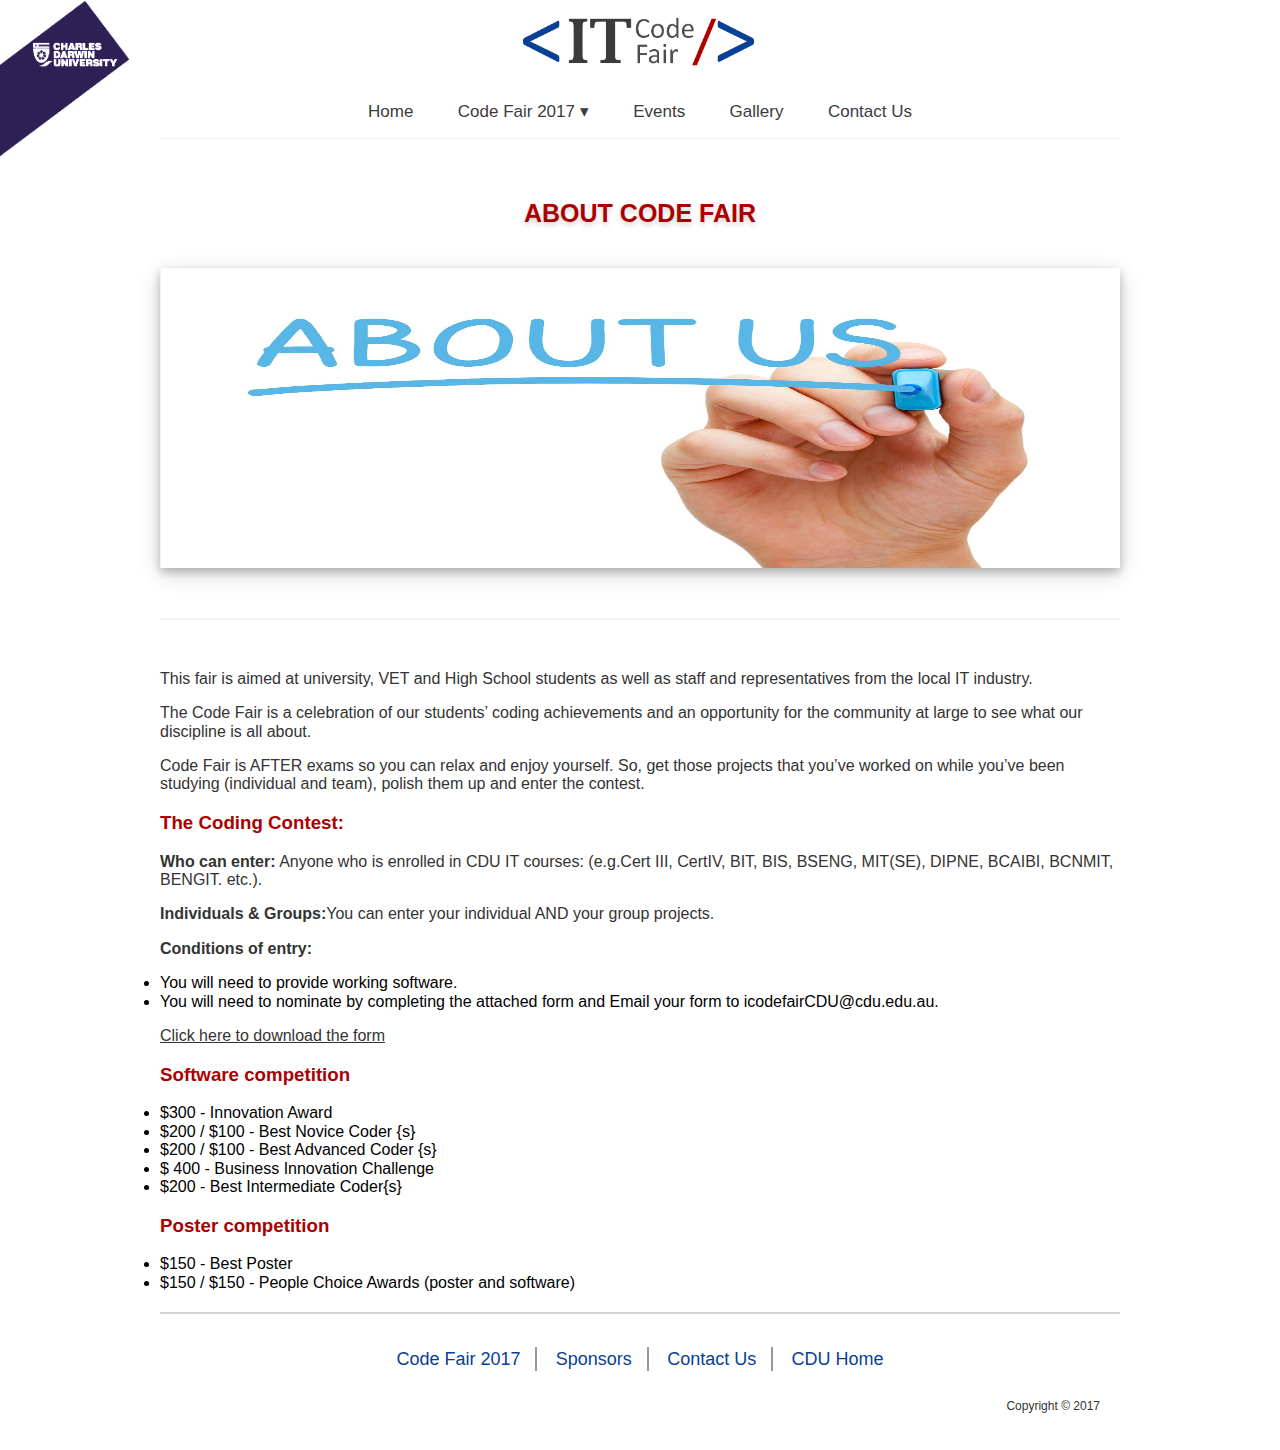
<file: about.html>
<!doctype html>
<!--
author: Group 15 [Jasvir & Christian]
-->
<html lang="en">
<html>
	<head>
		<meta charset="utf-8">
		<title>Code Fair 2017</title>
		<meta name="description" content="Code Fair 2017">
		<meta name="viewport" content="width=device-width, initial-scale=1">
		<link rel="stylesheet" type="text/css" href="css/style.css">
	</head>
	<body>
        <div id= "wrapper">
			<div class="header">
                <div class="logo">
									<a href="index.html"><img src="images/itcodefair_logo.png"></a>
								</div>
                <div class="cdu-logo">
                <a href="http://www.cdu.edu.au/" target="_blank"><img src="images/cdu.png"></a>
                </div>
								
								<nav>

				         <label for="drop" class="toggle" id="menu-nav">Menu &#9776;</label>
				         <input type="checkbox" id="drop">
				             <ul class="menu">
				                 <li><a href="index.html">Home</a></li>
				                 <li>
				                 		<!-- First Tier Drop Down -->
				                 		<label for="drop-1" class="toggle" id="codefair-nav">Code Fair 2017 &#9662;</label>
				                    <a href="#">Code Fair 2017 &#9662;</a>
				                    <input type="checkbox" id="drop-1">
				                    <ul>
				                        <li><a class="active-page" href="about.html">About</a></li>
				                        <li><a href="pastevents.html">Past Events</a></li>
								        <li><a href="sponsors.html">Sponsors</a></li>
				                    </ul>
				                 </li>

				                 <li><a href="events.html">Events</a></li>
				                 <li><a href="gallery.html">Gallery</a></li>
				                 <li><a href="contact.html">Contact Us</a></li>
				             </ul>
				         </nav>

			</div>

			
            <div class="content">

					<h2 class="page-title">ABOUT CODE FAIR</h2>


					

					
					<div class="slideshow-container">
						<img src="images/Aboutus.jpg">
					</div>

					       

				<hr>

			<div class="home">
						
                <p>This fair is aimed at university, VET and High School students as well as staff and representatives from the local IT industry.</p>

                <p>The Code Fair is a celebration of our students’ coding achievements and an opportunity for the community at large to see what our discipline is all about.</p> 
                <p>Code Fair is AFTER exams so you can relax and enjoy yourself. So, get those projects that you’ve worked on while you’ve been studying (individual and team), polish them up and enter the contest.
<h3>The Coding Contest:</h3>
                <p><strong>Who can enter:</strong> Anyone who is enrolled in CDU IT courses: 
(e.g.Cert III, CertIV, BIT, BIS, BSENG, MIT(SE), DIPNE, BCAIBI, BCNMIT, BENGIT. etc.).</p>
                <p><strong>Individuals & Groups:</strong>You can enter your individual AND your group projects.</p>
                
<p><strong>Conditions of entry:</strong>

<li>You will need to provide working software.</li>
<li>You will need to nominate by completing the attached form and Email your form to icodefairCDU@cdu.edu.au.</li>
</p>
                 <a href=" http://docdro.id/3iIpeM2"><u>Click here to download the form</u></a>
               
                <h3>Software competition</h3>

                <li>$300 - Innovation Award</li>
                <li>$200 / $100 - Best Novice Coder {s}</li>
                <li>$200 / $100 - Best Advanced Coder {s}</li>
                <li>$ 400 - Business Innovation Challenge</li>
                <li>$200 - Best Intermediate Coder{s}</li>
                
                <h3>Poster competition</h3>

                <li>$150 - Best Poster</li>
                <li>$150 / $150 - People Choice Awards (poster and software)</li>
                
				</div>

			</div>
			<div class="footer">
				<div class="footernav">
					<a href="about.html" id="footernavleft">Code Fair 2017</a>
					<a  href="sponsors.html">Sponsors</a>
					<a href="contact.html">Contact Us</a>
					<a href="http://www.cdu.edu.au/" target="_blank" id="footernavright">CDU Home</a>
				</div>
				<p>Copyright &copy 2017</p>
			</div>
		</div>
        
		
  </body>
</html>
</file>
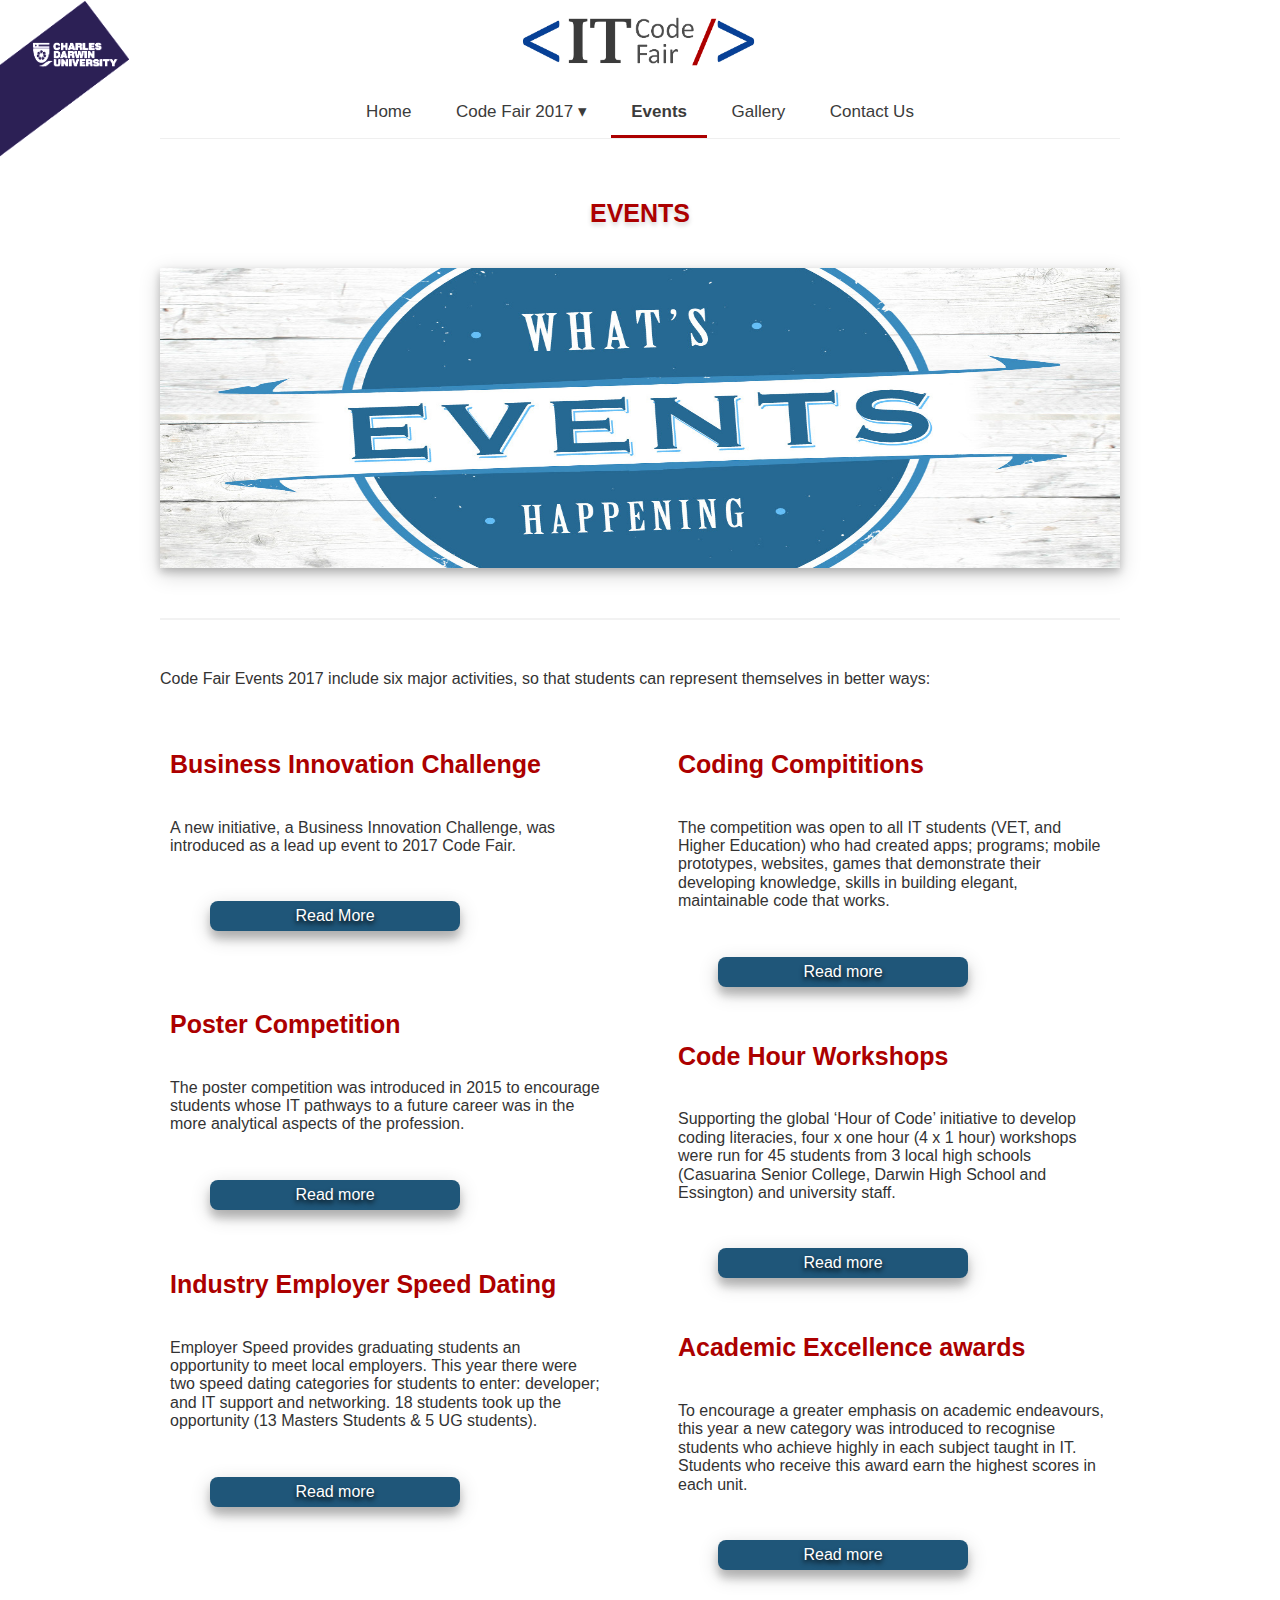
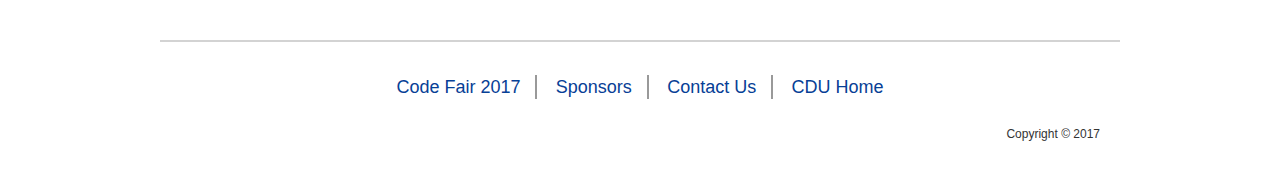
<file: events.html>
<!doctype html>
<!--
author: Group 15 [Jasvir & Christian]
-->

<html lang="en">
<html>
	<head>
		<meta charset="utf-8">
		<title>Code Fair 2017</title>
		<meta name="description" content="Code Fair 2017">
		<meta name="viewport" content="width=device-width, initial-scale=1">
		<link rel="stylesheet" type="text/css" href="css/style.css">
	</head>
	<body>
        <div id= "wrapper">
			<div class="header">
                <div class="logo">
									<a href="index.html"><img src="images/itcodefair_logo.png"></a>
								</div>
                <div class="cdu-logo">
                <a href="http://www.cdu.edu.au/" target="_blank"><img src="images/cdu.png"></a>
                </div>
								
								<nav>

				         <label for="drop" class="toggle" id="menu-nav">Menu &#9776;</label>
				         <input type="checkbox" id="drop">
				             <ul class="menu">
				                 <li><a href="index.html">Home</a></li>
				                 <li>
				                 		<!-- First Tier Drop Down -->
				                 		<label for="drop-1" class="toggle" id="codefair-nav">Code Fair 2017 &#9662;</label>
				                    <a href="#">Code Fair 2017 &#9662;</a>
				                    <input type="checkbox" id="drop-1">
				                    <ul>
				                        <li><a href="about.html">About</a></li>
				                        <li><a href="pastevents.html">Past Events</a></li>
								        <li><a href="sponsors.html">Sponsors</a></li>
				                    </ul>
				                 </li>

				                 <li><a class="active-page" href="events.html">Events</a></li>
				                 <li><a href="gallery.html">Gallery</a></li>
				                 <li><a href="contact.html">Contact Us</a></li>
				             </ul>
				         </nav>

			</div>

			
            <div class="content">

					<h2 class="page-title">EVENTS</h2>


					

					
					<div class="slideshow-container">
						<img src="images/EVENT.JPG">
					</div>

					       

				<hr>
                <div class="events-container">
				<div class="home_p">

					<p>Code Fair Events 2017 include six major activities, so that students can represent themselves in better ways: </p>

				</div>
                

				<div class="events-left">
				<div class="events-container-left">
					<h2>Business Innovation Challenge</h2>
                    
                    <p>A new initiative, a Business Innovation Challenge, was introduced as a lead up event to 2017 Code Fair.</p>
        <div class="target" style="display:none;"> Launched 6 weeks out from the Code Fair this challenge, provided by the NT government, and presented a real-life problem to students regarding how to communicate NT Road conditions using 21st century technologies. 7 students (1 team and 3 individuals) participated in the competition and the industry judges and academic staffs were highly impressed with the level of innovation all students displayed.  Students had to create a prototype and or concept for solving the problem and then communicate this through a 5 minute presentation.  Beside a monetary prize, the NT government has employed 5 students during summer as part of a development think tank so that their ideas can be turned into reality. </div>
 
<button id="toggle">Read More</button>
					
                </div>
                <div class="events-container-left">
					<h2>Poster Competition</h2>
                    
                    <p>The poster competition was introduced in 2015 to encourage students whose IT pathways to a future career was in the more analytical aspects of the profession.</p>
        <div class="target2" style="display:none;"> The poster competition aims to encourage students to communicate their IT work and develop and expand their visual communication skills. In 2016, 12 students submitted 14 examples of their work. </div>
 
<button id="toggle2">Read more</button>
					
                </div>
                 <div class="events-container-left">
					<h2>Industry Employer Speed Dating</h2>
                    
                    <p>Employer Speed provides graduating students an opportunity to meet local employers. This year there were two speed dating categories for students to enter: developer; and IT support and networking. 18 students took up the opportunity (13 Masters Students & 5 UG students).</p>
        <div class="target4" style="display:none;"> Four new employers joined the 2016 Speed Dating and the timing for the ‘speed dating’ includes 1 minute for the student to make a pitch to a prospective employer and 2 minutes for the employer to ‘interview’ the students. Students are only allowed to participate in the speed dating if they have attended a preparation session which looks at aspects of: appropriate dress; body language; oral presentation skills and CV preparations.  Students are giving an opportunity to trial their 1 minute pitch with all students asked to give feedback on how to make it better.</div>
 
<button id="toggle4">Read more</button>
					
                </div>
                    </div>
                              
                    
                   <div class="events-right">
				<div class="events-container-right">
					<h2>Coding Compititions</h2>
                    
                    <p>The competition was open to all IT students (VET, and Higher Education) who had created apps; programs; mobile prototypes, websites, games that demonstrate their developing knowledge, skills in building elegant, maintainable code that works.</p>
                    <div class="target1" style="display:none">9 students submitted 9 examples of their works as individuals and 18 students submitted 7 examples of their works as 7 groups. Students were judged by a panel of industry judges in various categories associated with their level of study: novice, intermediate and advanced as individuals or groups. There was also an overall innovation prize awarded. One judge who has been part of the Code Fair since its inception noted that there was a much higher standard than last year. I think the projects were well presented and there was some very clever work in there. Prize winners are listed opposite.</div>
                    <button id="toggle1">Read more</button>
            </div>  
                       <div class="events-container-right">
					<h2>Code Hour Workshops</h2>
                    
                    <p>Supporting the global ‘Hour of Code’ initiative to develop coding literacies, four x one hour (4 x 1 hour) workshops were run for 45 students from 3 local high schools (Casuarina Senior College, Darwin High School and Essington) and university staff.</p>
                    <div class="target3" style="display:none">Students from Casuarina Secondary School spent the day at the code fair participating in many of the events on the day while 20 university staff attended the Coding workshop which was very popular.A big thank you to our Code Workshop facilitators: Rebecca England; Bidhan Neupane and Ali Farzand.  Bidhan and Ali this year are newly graduated CDU alumni who enjoyed the code fair so much they volunteered to come back and work with students to share their love of IT.
</div>
                    <button id="toggle3">Read more</button>
                       </div>
                            <div class="events-container-right">
					<h2>Academic Excellence awards</h2>
                    
                    <p>To encourage a greater emphasis on academic endeavours, this year a new category was introduced to recognise students who achieve highly in each subject taught in IT. Students who receive this award earn the highest scores in each unit.</p>
                    <div class="target5" style="display:none">This initiative enabled the university to also reach out to our off campus students and two students were flown to Darwin courtesy of sponsorship from DCIS.  9 students were recognise for their academic endeavours and they are listed above. 
</div>
                    <button id="toggle5">Read more</button>
            </div>  
       </div>
                    
     </div>
            
			<div class="footer">
				<div class="footernav">
					<a href="about.html" id="footernavleft">Code Fair 2017</a>
					<a href="sponsors.html">Sponsors</a>
					<a href="contact.html">Contact Us</a>
					<a href="http://www.cdu.edu.au/" target="_blank" id="footernavright">CDU Home</a>
				</div>
				<p>Copyright &copy 2017</p>
			</div>
            
		<script src="https://ajax.googleapis.com/ajax/libs/jquery/3.2.1/jquery.min.js"></script>
             <script type="text/javascript" src="js/events.js">
        </script>
        </div>
        </div>
            </body>
</html>
</file>
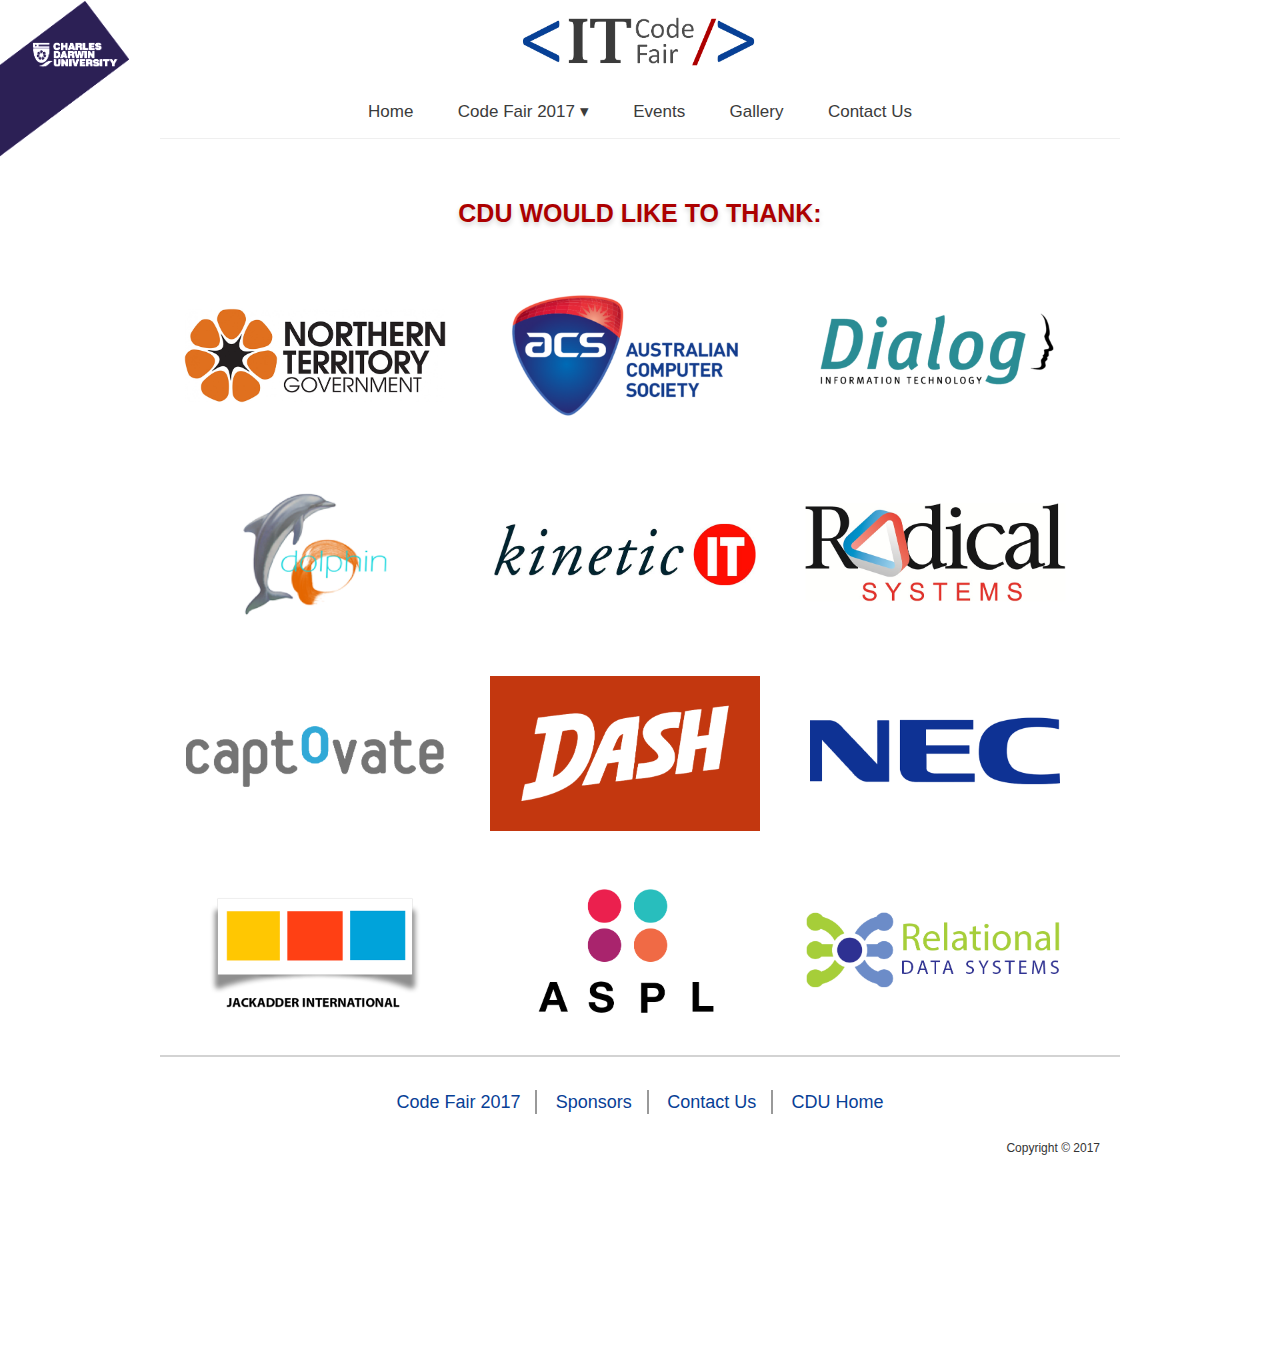
<file: sponsors.html>
<!doctype html>
<!--
author: Group 15 [Jasvir & Christian]
-->

<html lang="en">
<html>
	<head>
		<meta charset="utf-8">
		<title>Code Fair 2017</title>
		<meta name="description" content="Code Fair 2017">
		<meta name="viewport" content="width=device-width, initial-scale=1">
		<link rel="stylesheet" type="text/css" href="css/style.css">
	</head>
	<body>
        <div id= "wrapper">
			<div class="header">
                <div class="logo">
									<a href="index.html"><img src="images/itcodefair_logo.png"></a>
								</div>
                <div class="cdu-logo">
                <a href="http://www.cdu.edu.au/" target="_blank"><img src="images/cdu.png"></a>
                </div>
								
								<nav>

				         <label for="drop" class="toggle" id="menu-nav">Menu &#9776;</label>
				         <input type="checkbox" id="drop">
				             <ul class="menu">
				                 <li><a href="index.html">Home</a></li>
				                 <li>
				                 		<!-- First Tier Drop Down -->
				                 		<label for="drop-1" class="toggle" id="codefair-nav">Code Fair 2017 &#9662;</label>
				                    <a href="#">Code Fair 2017 &#9662;</a>
				                    <input type="checkbox" id="drop-1">
				                    <ul>
				                        <li><a href="about.html">About</a></li>
				                        <li><a href="pastevents.html">Past Events</a></li>
																<li><a class="active-page" href="sponsors.html">Sponsors</a></li>
				                    </ul>
				                 </li>

				                 <li><a href="events.html">Events</a></li>
				                 <li><a href="gallery.html">Gallery</a></li>
				                 <li><a href="contact.html">Contact Us</a></li>
				             </ul>
				         </nav>

			</div>

			
            <div class="content">

					<h2 class="page-title">CDU WOULD LIKE TO THANK:</h2>
                <div class="sponsors-container">
                    <div class="img-box">
                    <a href="http://www.nt.gov.au/dcis/" target="_blank"><img src="images/ntgov.png" alt="NTGovDCIS"></a>
                    </div>
                    <div class="img-box">
                        <a href="https://www.acs.org.au/home.html" target="_blank"><img src="images/acs.png" alt="ACS"></a>
                    </div>
                    <div class="img-box">
                        <a href="https://www.dialog.com.au/" target="_blank"><img src="images/dialog.png" alt="Dialog"></a>
                    </div>
                    <div class="img-box">
                        <a href="http://dolphinsoftware.com.au/" target="_blank"><img src="images/dolphin.png" alt="DolphinSoftware"></a>
                    </div>
                    <div class="img-box">
                        <a href="https://www.kineticit.com.au/" target="_blank"><img src="images/kinetic.png" alt="KineticIT"></a>
                    </div>
                    <div class="img-box">
                        <a href="http://www.radicalsystems.com.au/" target="_blank"><img src="images/radical.png" alt="RadicalSystems"></a>
                    </div>
                    <div class="img-box">
                        <a href="http://www.captovate.com.au/" target="_blank"><img src="images/captovate.png" alt="Captovate"></a>
                    </div>
                    <div class="img-box">
                        <a href="https://dash.marketing/" target="_blank"><img src="images/dash.png" alt="DashMedia"></a>
                    </div>
                    <div class="img-box">
                        <a href="http://au.nec.com/" target="_blank"><img src="images/nec.png" alt="NEC"></a>
                    </div>
                    <div class="img-box">
                        <a href="https://jackadder.international/" target="_blank"><img src="images/jackadder.png" alt="JackadderInternational"></a>
                    </div>
                    <div class="img-box">
                        <a href="http://aspl.net.au/" target="_blank"><img src="images/aspl.png" alt="ASPL"></a>
                    </div>
                    <div class="img-box">
                        <a href="http://relational.com.au/" target="_blank"><img src="images/relational.png" alt="RelationalDataSystems"></a>
                    </div>
                
                
           

			
			<div class="footer">
				<div class="footernav">
					<a href="about.html" id="footernavleft">Code Fair 2017</a>
					<a  href="sponsors.html">Sponsors</a>
					<a href="contact.html">Contact Us</a>
					<a href="http://www.cdu.edu.au/" target="_blank" id="footernavright">CDU Home</a>
				</div>
				<p>Copyright &copy 2017</p>
			</div>
                </div>
		</div>
        </div>
        
  </body>
</html>
</file>
<file: css/style.css>
html { height: 100%;
        margin: 0;
        padding: 0;

  font-family: arial, sans serif;
  line-height: 1.15;
  -ms-text-size-adjust: 100%;
  -webkit-text-size-adjust: 100%;
}

section#module-maps {
    clear: both;
    margin-top: 30px;
}
.events-left {
  width: 45%;
  float: left;
  padding: 20px 10px;
}

.events-right {
  width: 45%;
  float: right;
  padding: 20px 10px;
}

.events-container-left {
  margin-top: 10px;
  margin-bottom: 30px;
  min-height: 230px;
}

.events-container-right {
  margin-top: 10px;
  margin-bottom: 30px;
  min-height: 230px;
}
#content__left{float: left;
  width:50%;
clear: both;
    
}
#content__right{float: right;
  width:50%;
  
}
.diy-slideshow{
  position: relative;
  display: block;
  overflow: hidden;
    clear: both;
}
figure{
  position: absolute;
  opacity: 0;
  transition: 1s opacity;
}
figcaption{
  position: absolute;
  font-family: sans-serif;
  font-size: .8em;
  bottom: .75em;
  right: .35em;
  padding: .25em;
  color: #fff;
  background box-shadow: rgba(0,0,0, .25);
  border-radius: 2px;
}
figcaption a{
  color: #fff;
}
figure.show{
  opacity: 1;
  position: static;
  transition: 1s opacity;
}
.next, .prev{
  color: black;
  position: absolute;
   top: 50%;
  z-index: 1;
  font-size: 2em;
  margin-top: -.75em;
  opacity: .3;
  user-select: none;
}
.next:hover, .prev:hover{
  cursor: pointer;
  opacity: 1;
}
.next{
  right: 0;
  padding: 10px 5px 15px 10px;
  border-top-left-radius: 3px;
  border-bottom-left-radius: 3px;
}
.prev{
  left: 0;
  padding: 10px 10px 15px 5px;
  border-top-right-radius: 3px;
  border-bottom-right-radius: 3px;
}
#toggle, #toggle1, #toggle2, #toggle3, #toggle4, #toggle5  {
    padding: 6px 10px;
    border: none;
    box-shadow: 0 8px 8px 0 rgba(0, 0, 0, 0.2), 0 6px 20px 0 rgba(0, 0, 0, 0.19);
    border-radius: 8px;
    background-color: #1f5679;
    width: 250px;
    margin: 30px 40px 20px 40px;
    color: white;
    font-size: 16px;
    text-shadow: 0 3px 5px black;
}

#btnsave, #btnclear, #btnclearstorage {
    padding: 6px 10px;
    border: none;
    box-shadow: 0 8px 8px 0 rgba(0, 0, 0, 0.2), 0 6px 20px 0 rgba(0, 0, 0, 0.19);
    border-radius: 8px;
    background-color: #1f5679;
    width: 180px;
    margin: 30px 40px 20px 40px;
    color: white;
    font-size: 16px;
    text-shadow: 0 3px 5px black;
    float: left;
}
#txtpmobile{
    margin-left: 15px;
    margin-right: 40px;
}
#txtpname, #txtpemil {
    margin-left: 40px;
    margin-right: 40px;
    max-width: 50%;
}

 #map {
        height: 100%;
      }



}
#slides{
    position: relative;
    height: 150px;
    padding: 0px;
    margin: 0px;
    list-style-type: none;
}

.slide{
    position: absolute;
    left: 0px;
    top: 0px;
    width: 100%;
    height: 100%;
    opacity: 0;
    z-index: 1;

    -webkit-transition: opacity 1s;
    -moz-transition: opacity 1s;
    -o-transition: opacity 1s;
    transition: opacity 1s;
}

.showing{
    opacity: 1;
    z-index: 2;
}



.slide{
    font-size: 40px;
    padding: 40px;
    box-sizing: border-box;

}
.sponsors-container {
    width: 100%;
    min-height: 1050px;
    padding-bottom: 60px;
}

.sponsors-container a:hover{
    -webkit-filter: brightness(118%);
}

.img-box {
    float:left;
    width: 270px;
    padding: 20px;
}

.img-box-lastleft {
  float:left;
  margin-left: 10%;
  margin-right: 5%;
  width: 270px;
  padding: 20px;
}

.img-box-lastright {
  float: left;
  margin-left: 5%;
  margin-right: 10%;
  width: 270px;
  padding: 20px;
}

.cdu-logo {
    width: 130px;
    position: absolute;
    top: 0;
    left: 0;
}

.cdu-logo a:hover {
    -webkit-filter: brightness(120%);
}

/*------
WRAPPER
------*/

#wrapper{
width:960px;
margin: auto;
}

/*------
HEADER
------*/

.slideshow-container {
  position: relative;
  margin: auto;
  max-width:1000px;
  height: 300px;
  box-shadow: 0 4px 8px 0 rgba(0, 0, 0, 0.2), 0 6px 20px 0 rgba(0, 0, 0, 0.19);
  text-align: center;
  margin: 10px auto 40px auto;
  float: none;
  clear: both;
}

img {
	width: 100%;
	max-height: 300px;


}

#countdown{
  text-align:center;
  font-size: 60px;
    color: #333;
	padding-bottom: 30px;
    font-family: courier, sans-serif;
    font-weight: bold;
    text-shadow:  2px 5px 5px darkgrey;
}

.countdown-text {
	padding-top: 30px;
  padding-bottom: 20px;
  margin: 0;
    font-size: 24px;
    color: #4C4C4C;
}


.header {
	width: 100%;
	height: 79px;
	background-color: white;
	top: 0;
	bottom: 0;
	left: 0;
	z-index: 100;

}

.logo {
	margin: 10px auto;
	float: none;
  text-align: center;
	width: 250px;
	display: block;
}

.logo:hover {
  -webkit-filter: brightness(120%);
}

/*----------
NAVIGATION
----------*/

/*
https://codepen.io/andornagy/pen/RNeydj?editors=1100
*/

.toggle,
[id^=drop] {
	display: none;
}


/* Giving a background-color to the nav container. */
nav {
	margin:0;
	padding: 0;
  border-bottom: 1px solid #EFEFEF;
    background-color: white;
}


/* Since we'll have the "ul li" "float:left"
 * we need to add a clear after the container. */

nav:after {
	content:"";
	display:table;
	clear:both;
}

nav ul {
  float: none;
  padding: 0;
  margin: auto;
  list-style: none;
  position: relative;
	}

  /* Positioning the navigation items inline */
  nav ul li {
    margin: 0px;
	display:inline-block;
	float: none;
  	}

nav ul li a{
    border-bottom: 3px solid white;
}


    /* Styling the links */
    nav a {
      display: block;
      color: #3B3B3B;
      text-align: center;
      padding: 14px 20px;
      text-decoration: none;
      font-size: 17px;
    }

    /* Text color change on Hover */
    nav a:hover {
      border-bottom: 3px solid #074096;
    }


    /* Hide Dropdowns by Default
     * and giving it a position of absolute */
    nav ul ul {
      display: none;
	position: absolute;
	/* has to be the same number as the "line-height" of "nav a" */
	top: 50px;
  right:508px;
    }

    /* Display Dropdowns on Hover */
nav ul li:hover > ul {
	display:inherit;
}


/* Fisrt Tier Dropdown */
nav ul ul li {
float:none;
display:list-item;
position: relative;
background-color: #F9F9F9;
min-width: 176px;
box-shadow: 0px 8px 16px 0px rgba(0,0,0,0.2);
z-index: 1;
}

nav ul ul li a {
  text-align: left;
  border-bottom: 3px solid #F9F9F9;
}

nav ul ul li a:hover {
  color: #3B3B3B;
  border-bottom: 3px solid #074096;
}

.active-page {
  border-bottom: 3px solid #AC0000;
  font-weight: bold;
  letter-spacing: 0;
}

.active-page:hover {
  color:#3B3B3B;
  border-bottom: 3px solid #AC0000;
}

ul.menu {
  text-align: center;
}

#codefair-nav:hover {
  color:#074096;
}

/*-------
CONTENT
-------*/

div.content {
    min-height: 400px;
  background-color: white;
  width: 100%;
  position: static;
}

.main-container-right p {
  text-align: center;
}

.main-container-left {
  float: left;
  width: 65%;
  padding: 20px 30px;
  margin-top: 0;
    margin-bottom: 20px;
    min-height: 200px;
    position: relative;
    list-style: none;
}

.main-container-right {
  float: right;
  width: 100%;
  padding: 20px 30px;
  margin-top: 10px;
  box-shadow: 0 4px 8px 0 rgba(0, 0, 0, 0.2), 0 6px 20px 0 rgba(0, 0, 0, 0.19);
    min-height: 320px;
    position: relative;
    margin-bottom: 20px;
    list-style: none;
}

.main-container-right h2{
  text-align: center;
}

.main-container-right a{
  font-size: 18px;
  text-decoration: underline;
  color: #074096;
}

.main-container-right p{
  font-size: 20px;
}


.main-container-right li{
  padding-bottom: 8px;
}

.main-container-left li{
  padding-bottom: 8px;
}

.main-container p {
  padding: 20px;
  margin-top: 5px;
  line-height: 1.25px;
}

.main-left {
  float: left;
  width:40%;
    clear: both;

}

.main-right {
  float: right;
  width:60%;
}


.content {
	background-color: white;
	margin: 80px auto 20px;
	max-width: 100%;
	clear: both;
}

body { height: 100%;

	background-color: white;
  padding: 0;
  margin: 0;
}

p {
	color: #333;
}

a {
	text-decoration: none;
	color: #333;
}

.home-container {
	min-height: 850px;
  position: static;
    padding-bottom: 60px;
}

.about-container {
    min-height: 250px;
  position: static;
    padding-bottom: 60px;
}

.pastevents_2016 {
  padding: 10px;
}

.pastevents_2016 h3 {
  color: #AC0000;
}

.pastevents_2014 h3 {
  color: #AC0000;
}

.pastevents_2014 {
  padding: 10px;
}

a.backtotop {
  padding: 10px 15px;
  border: none;
  box-shadow: 0 8px 8px 0 rgba(0, 0, 0, 0.2), 0 6px 20px 0 rgba(0, 0, 0, 0.19);
  border-radius: 8px;
  background-color: #1f5679;
  width: 85px;
  float: right;
  color: white;
  font-size: 16px;
  text-shadow: 0 2px 4px black;
}

}
.home_p {
	width: 50%;
	margin-left: auto;
	margin-right: auto;
  margin-bottom: 5%;
    float: left;
}


.pastevents-container {
    float: none;
    width: 100%;
    padding-left: 50px;
    padding-right: 50px;
    padding-top: 30px;
}

.pastevents-container h2 {
    text-align: left;
}

.winner {
  color: #074096;
}

.page-title {
  color: #AC0000;
	text-align: center;
  font-variant: small-caps;
	font-size: 25px;
  padding: 30px 0 30px 0;
	margin: 0;
  clear: both;
  width: 100%;
  text-shadow: 0 3px 5px lightgrey;
}

h2 {
  color:#AC0000;
	text-align: left;
	font-size: 25px;
  margin-bottom: 40px;
  padding: 5px 10px 0 0;
}

h3 {
	color: #AC0000;
    text-align: left;
}

hr {
	margin: 50px 0 50px 0;
	border: solid 1px;
	border-color: lightgrey;
  opacity: 0.3;
}

/*------
FOOTER
------*/

.footer {
	font-size: 12px;
	padding: 25px 0 70px 0;
	margin: 20px 0 0 0;
    clear: both;
	color: #333;
    float: none;
    border-top: 2px solid lightgrey;

}

.footernav {
  text-align: center;
  margin-bottom: 10px;
    margin-top: 10px;
    color:#333;

}

.footernav a {
  font-size: 18px;
  color: #074096;
  padding: 2px 15px;
  border-right: 2px solid #999;
}

.footernav a:hover {
  text-decoration: underline;
  text-decoration-color: #333;
}

#footernavleft {
  border-right: 2px solid #999;
}

#footernavright {
  border: none;
}

.footer p {
  float: right;
  clear: both;
  padding-right: 20px;
  text-align: right;
  margin-top: 20px;
}

/*-------------
MEDIA QUERIES
-------------*/

@media all and (max-width : 1020px) {
  div.content {
    width: 80%;
  }

  .sponsors-container {
    min-height: 850px;
  }

  .img-box {
      float:left;
      width: 210px;
      padding: 20px;
  }

  .img-box-lastleft {
    float:left;
    margin-left: 10%;
    margin-right: 5%;
    width: 210px;
    padding: 20px;
  }

  .img-box-lastright {
    float: left;
    margin-left: 5%;
    margin-right: 10%;
    width: 210px;
    padding: 20px;
  }


  .footer p {
    padding-right: 10%;
  }
}

@media all and (max-width : 890px) {
  div.content {
    width: 85%;
  }

  .img-box {
      float:left;
      width: 225px;
      padding: 20px;
  }

  .img-box-lastleft {
    float:left;
    margin-left: 10%;
    margin-right: 5%;
    width: 225px;
    padding: 20px;
  }

  .img-box-lastright {
    float: left;
    margin-left: 5%;
    margin-right: 10%;
    width: 225px;
    padding: 20px;
  }


}

@media all and (max-width : 768px) {
  div.content {
    width: 80%;
  }

  .img-box {
      float:left;
      width: 210px;
      padding: 20px;
  }

  .img-box-lastleft {
    float:left;
    margin-left: 10%;
    margin-right: 5%;
    width: 210px;
    padding: 20px;
  }

  .img-box-lastright {
    float: left;
    margin-left: 5%;
    margin-right: 10%;
    width: 210px;
    padding: 20px;
  }


}


@media all and (max-width : 728px) {
    
    input#btnclearstorage {
        padding-left: 10px;
        padding-right: 10px;
    }
    
    input#btnclear {
        padding-left: 10px;
        padding-right: 10px;
    }
    
    input#btnsave {
        padding-left: 10px;
        padding-right: 10px;
    }

    #wrapper {
        width: 100%;
    }

  div.content {
    width: 90%;
  }
  .header {
    width: 100%;
  }

.logo {
  width: 200px;
}

.cdu-logo {
    width: 100px;
}

.sponsors-container {
  min-height: 1400px;
}


.img-box, .img-box-lastleft, .img-box-lastright {
    float:left;
    width: 240px;
    padding: 30px;
    margin: 0;
}


  @media all and (max-width : 330px) {

  	nav ul li {
  		display:block;
  		width: 94%;
  	}

    div.slideshow-container {
      display: none;
    }

    .countdown-text {
      font-size: 14px;
    }
  }

@media all and (max-width : 460px) {
    div.main-container-left li {
        margin-left: 0;
        margin-right: 0;
        padding-left: 0;
        padding-right: 0;
    }
    div.main-container-right li {
        margin-left: 0;
        margin-right: 0;
        padding-left: 0;
        padding-right: 0;
    }
}

@media screen and (max-width: 1020px) {
	.content {
		width: 90%;
    clear: both;
	}
}

@media screen and (max-width: 920px) {
	.content {
		width: 90%;
	}
}

@media screen and (max-width: 820px) {


  	nav {
  		margin: 0;
  	}

    /* Hide the navigation menu by default */
  	/* Also hide the  */
  	.toggle + a,
  	.menu {
  		display: none;
  	}

    /* Styling the toggle lable */
  .toggle {
    display: block;
    padding: 14px 20px;
    color:#3B3B3B;
    font-size: 17px;
    text-decoration:none;
    border:none;
  }

  #menu-nav {
    text-align: right;
  }

  #menu-nav:hover {
    color: #074096;
  }

  #codefair-nav {
    text-align: left;
  }

    /* Display Dropdown when clicked on Parent Lable */
  [id^=drop]:checked + ul {
    display: block;
    width: 100%;
  }

  /* Change menu item's width to 100% */
  nav ul li {
    display: block;
    width: 100%;
    float: left;
    }

  nav ul li a {
    text-align: left;
    padding-left: 20px;
    font-size: 17px;
    border-bottom: 3px solid white;
  }

  nav ul li a:hover {
    text-align: left;
    padding-left: 20px;
    font-size: 17px;
    border-bottom: 3px solid #074096;
  }


  	nav ul ul .toggle,
  	nav ul ul a {
  		padding: 0 40px;
  	}

  	nav ul li ul li .toggle,
  	nav ul ul a,
    nav ul ul ul a{
      padding:14px 20px;
  		font-size:17px;
  	}

  	nav ul li ul li .toggle,
  	nav ul ul a {
  		background-color: #F9F9F9;
      color: #3B3B3B;
  	}

    	/* Hide Dropdowns by Default */
    	nav ul ul {
    		float: none;
        position: static;
    		color: #ffffff;

    		/* has to be the same number as the "line-height" of "nav a" */
    	}

    	/* Hide menus on hover */
    	nav ul ul li:hover > ul,
    	nav ul li:hover > ul {
    		display: none;
    	}

    	/* Fisrt Tier Dropdown */
    	nav ul ul li {
    		display: block;
    		width: 100%;
    	}
    }

    @media all and (max-width : 330px) {

    	nav ul li {
    		display:block;
    		width: 94%;
    	}

      div.slideshow-container {
        display: none;
      }

      .cdu-logo {
          display: none;
      }

      h3.countdown-text {
        font-size: 18px;
      }

    }

    @media all and (max-width : 580px) {

      .home-container {
        min-height: inherit;
      }

      .sponsors-container {
        min-height: 1400px;
      }

      div.img-box {
        padding: auto;
      }
        #content__left{float: none;
  width:100%;
clear: both;
    
}
#content__right{float: none;
  width:100%;
  
    }

  @media all and (max-width : 460px) {
      div.main-container-left li {
          margin-left: 0;
          margin-right: 0;
          padding-left: 0;
          padding-right: 0;
      }
      div.main-container-right li {
          margin-left: 0;
          margin-right: 0;
          padding-left: 0;
          padding-right: 0;
      }
      div#countdown {
        font-size: 14px;
      }
  }

  @media all and (max-width : 420px) {

      .cdu-logo {
          width: 20%;
          position: absolute;
          left: -10px;
      }

      div.main-left {
          width: 100%;
      }
      div.main-container-left {
          list-style-type: none;
          padding-left: 20px;
          padding-right: 20px;
      }

      div.main-right {
          width: 100%;
      }
      div.main-container-right {
          width: 150px;
          list-style-type: none;
          padding-left: 20px;
          padding-right: 20px;
      }

  }

  @media screen and (max-width: 1020px) {
  	.content {
  		width: 90%;
      clear: both;
  	}
  }

  @media screen and (max-width: 920px) {
  	.content {
  		width: 90%;
  	}
  }

  @media screen and (max-width: 820px) {

  div.slideshow-container {
    width: 100%;
    overflow: hidden;
  }

      #wrapper {
          width: 100%;
      }

  	.content {
  		width: 90%;
  	}

    .home-container {
      min-height: 960px;
    }
    .home_p, .countdown, .main-left, .main-right {
      float: none;
      width: 100%;
        overflow: hidden;

    }

    .home_p {
      width: 100%;
    }

    div.main-container-left {
      margin: 15px auto 25px auto;
      float: none;
      width: 90%;
    }

     div.main-container-right {
       margin: 15px auto 25px auto;
       float: none;
       width: 90%;
     }


    .footer p {
      padding-right: 8%;
    }

  }

  @media screen and (max-width: 720px) {
  	.content {
  		width: 90%;
  	}

    .footer {
      padding-top: 20px 0;
      margin-top: 30px;
    }

    .footernav a {
      display: block;
      border: none;
      padding: 5px 0 15px 5%;
      width: 90%;
      text-align: left;
      text-decoration: underline;
    }

    #footernavleft {
      border-right: none;
    }

    .footer p {
      padding-right: 5%;
    }
  }

  @media screen and (max-width : 666px) {
    div#countdown {
      font-size: 34px;
    }

    .sponsors-container {
      min-height: 850px;
    }

    .img-box, .img-box-lastleft, .img-box-lastright {
        float:left;
        width: 200px;
        padding: 30px;
        margin: 0;
    }
      .events-left, .events-right{
  float: none;
  width: 100%;
}

  #toggle, #toggle1, #toggle2, #toggle3, #toggle4, #toggle5  {
      padding: 6px 10px;
      width: 30%;
      margin-top: 30px;
      margin-left: 35%;
      text-align: center;
  }

  }

  @media all and (max-width : 1020px) {
    div.content {
      width: 80%;
    }

    .footer p {
      padding-right: 10%;
    }
  }

  @media all and (max-width : 890px) {
    div.content {
      width: 85%;
    }

  }

  @media all and (max-width : 768px) {
    div.content {
      width: 80%;
    }

  }


  @media all and (max-width : 728px) {

    
    #wrapper {
        width: 100%;
    }

  div.content {
    width: 90%;
  }
  .header {
    width: 100%;
  }

.logo {
  width: 200px;
}

.cdu-logo {
    width: 100px;
}

.sponsors-container {
  min-height: 1400px;
}


.img-box, .img-box-lastleft, .img-box-lastright {
    float:left;
    width: 240px;
    padding: 30px;
    margin: 0;
}

.events-left, .events-right{
  float: none;
  width: 100%;
}

  #toggle, #toggle1, #toggle2, #toggle3, #toggle4, #toggle5  {
      padding: 6px 10px;
      width: 30%;
      margin-top: 30px;
      margin-left: 35%;
      text-align: center;
  }
}

@media all and (max-width : 300px) {
  #toggle, #toggle1, #toggle2, #toggle3, #toggle4, #toggle5  {
      width: 100%;
      margin-left: 0;
  }
}

  @media all and (max-width : 330px) {

  	nav ul li {
  		display:block;
  		width: 94%;
  	}

    div.slideshow-container {
      display: none;
    }

    .countdown-text {
      font-size: 14px;
    }
  }

@media all and (max-width : 460px) {
    div.main-container-left li {
        margin-left: 0;
        margin-right: 0;
        padding-left: 0;
        padding-right: 0;
    }
    div.main-container-right li {
        margin-left: 0;
        margin-right: 0;
        padding-left: 0;
        padding-right: 0;
    }
}

@media screen and (max-width: 1020px) {
	.content {
		width: 90%;
    clear: both;
	}
}

@media screen and (max-width: 920px) {
	.content {
		width: 90%;
	}
}

@media screen and (max-width: 820px) {


  	nav {
  		margin: 0;
  	}

    /* Hide the navigation menu by default */
  	/* Also hide the  */
  	.toggle + a,
  	.menu {
  		display: none;
  	}

    /* Styling the toggle lable */
  .toggle {
    display: block;
    padding: 14px 20px;
    color:#3B3B3B;
    font-size: 17px;
    text-decoration:none;
    border:none;
  }

  #menu-nav {
    text-align: right;
  }

  #menu-nav:hover {
    color: #074096;
  }

  #codefair-nav {
    text-align: left;
  }

    /* Display Dropdown when clicked on Parent Lable */
  [id^=drop]:checked + ul {
    display: block;
    width: 100%;
  }

  /* Change menu item's width to 100% */
  nav ul li {
    display: block;
    width: 100%;
    float: left;
    }

  nav ul li a {
    text-align: left;
    padding-left: 20px;
    font-size: 17px;
    border-bottom: 3px solid white;
  }

  nav ul li a:hover {
    text-align: left;
    padding-left: 20px;
    font-size: 17px;
    border-bottom: 3px solid #074096;
  }


  	nav ul ul .toggle,
  	nav ul ul a {
  		padding: 0 40px;
  	}

  	nav ul li ul li .toggle,
  	nav ul ul a,
    nav ul ul ul a{
      padding:14px 20px;
  		font-size:17px;
  	}

  	nav ul li ul li .toggle,
  	nav ul ul a {
  		background-color: #F9F9F9;
      color: #3B3B3B;
  	}

    	/* Hide Dropdowns by Default */
    	nav ul ul {
    		float: none;
        position: static;
    		color: #ffffff;

    		/* has to be the same number as the "line-height" of "nav a" */
    	}

    	/* Hide menus on hover */
    	nav ul ul li:hover > ul,
    	nav ul li:hover > ul {
    		display: none;
    	}

    	/* Fisrt Tier Dropdown */
    	nav ul ul li {
    		display: block;
    		width: 100%;
    	}
    }

div.slideshow-container {
  width: 100%;
  overflow: hidden;
}

    #wrapper {
        width: 100%;
    }

	.content {
		width: 90%;
	}

  .home-container {
    min-height: 960px;
  }
  .home_p, .countdown, .main-left, .main-right {
    float: none;
    width: 100%;
      overflow: hidden;

  }

  .home_p {
    width: 100%;
  }

  div.main-container-left {
    margin: 15px auto 25px auto;
    float: none;
    width: 90%;
  }

   div.main-container-right {
     margin: 15px auto 25px auto;
     float: none;
     width: 90%;
   }


  .footer p {
    padding-right: 8%;
  }

}
</file>
